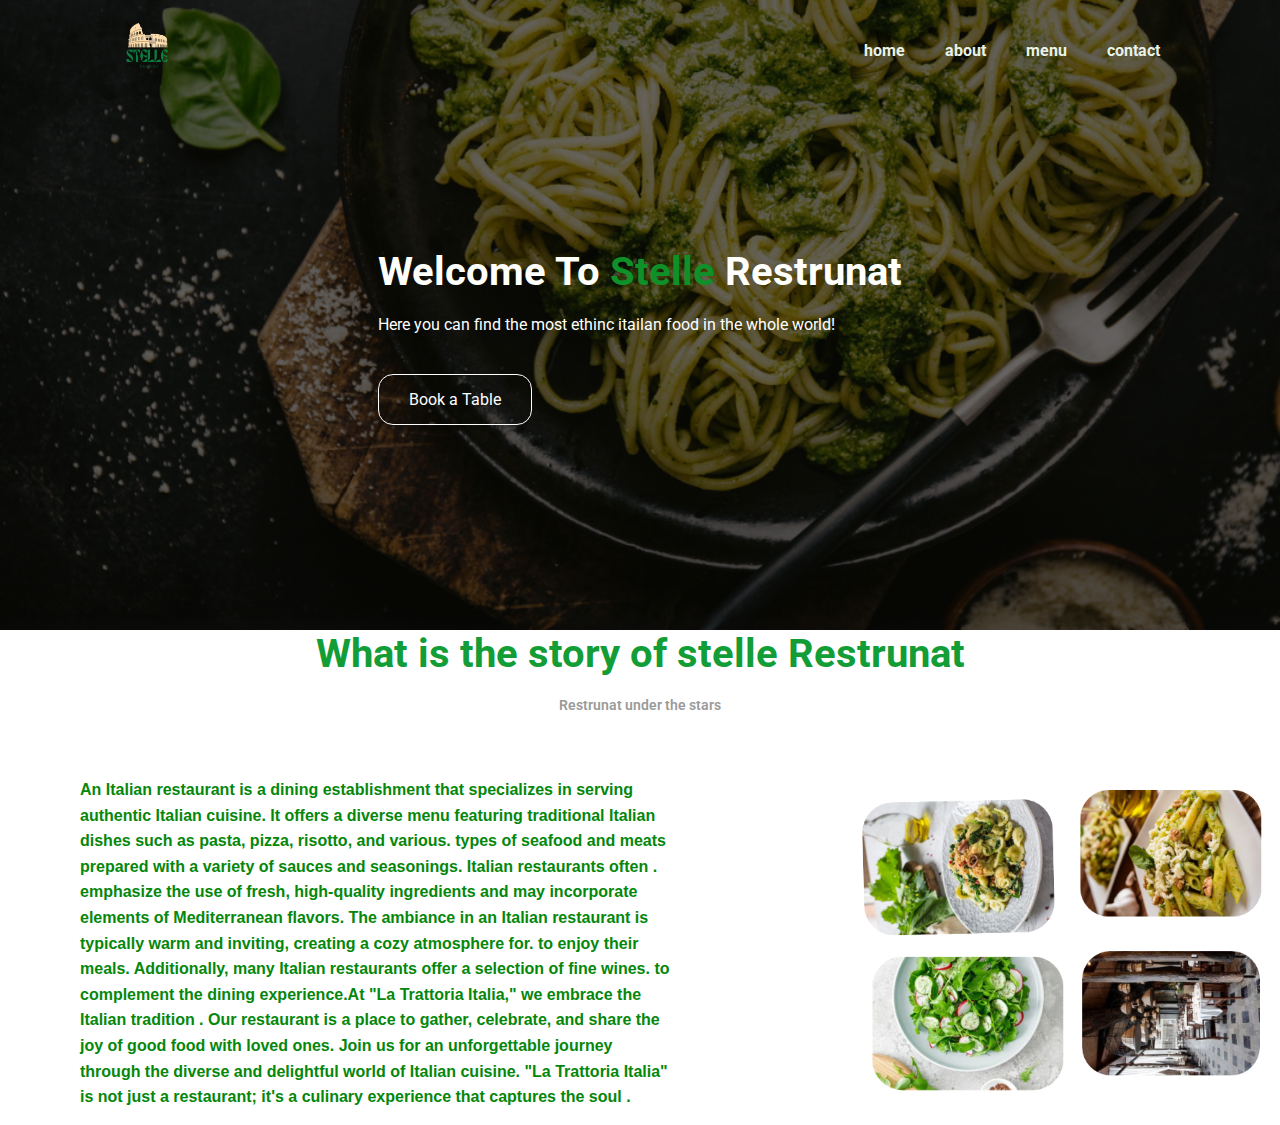
<file: stelle/index.html>
<!DOCTYPE html>
<html lang="en">
<head>
    <meta charset="UTF-8">
    <meta name="viewport" content="width=device-width, initial-scale=1.0">
    <title>stelle</title>
  <!--link css-->
  <link rel="stylesheet" href="./staly.css">

  <link rel="stylesheet" href="#book.html">
</head>
<body>
    <!--header start-->
    
    <header>
        <div id="navbar">
            <img src="./img/logo.PNG" alt="njoom logo">
            <nav>
                <ul>
                    <li><a href="#home">home</a></li>
                    <li><a href="#about">about</a></li>
                    <li><a href="./meun.html">menu</a></li>
                    <li><a href="./concat.html">contact</a></li>
                </ul>
            </nav>

        </div>
        <div id="header">
            <nav>
            <h1>Welcome To <span class=" primary-text"> Stelle</span> Restrunat</h1>
            <p>Here you can find  the most ethinc itailan food in the whole world!</p>
            <a href ="./book.html" class="btn btn-primary">Book a Table</a>
         </nav>
        </div>
    </header>
    <!--header f-->
    <main>
        <!--abou s-->
    <section id="about">
        <div class="container">
            <div class="title">
              
                <h2>What is the story of stelle Restrunat</h2>
                <p>Restrunat under the stars</p>
            </div>
        </div>
        <div class="about-content">
            <div>
        <p>An Italian restaurant is a dining establishment that specializes in serving authentic Italian cuisine.
        It offers a diverse menu featuring traditional Italian dishes such as pasta, pizza, risotto, and various.
        types of seafood and meats prepared with a variety of sauces and seasonings. Italian restaurants often .
        emphasize the use of fresh, high-quality ingredients and may incorporate elements of Mediterranean flavors.
        The ambiance in an Italian restaurant is typically warm and inviting, creating a cozy atmosphere for. 
        to enjoy their meals. Additionally, many Italian restaurants offer a selection of fine wines.
        to complement the dining experience.At "La Trattoria Italia," we embrace the Italian tradition .
        Our restaurant is a place to gather, celebrate, and share the joy of good food with loved ones.
        Join us for an unforgettable journey through the diverse and delightful world of Italian cuisine. 
        "La Trattoria Italia" is not just a restaurant; it's a culinary experience that captures the soul .









                    
                    
                    
                    

                </P>
            </div>
            <img src="./img/about njoom.PNG" alt="" srcset="itailan food">

        </div>

    </section>
   
    
    </main>
</body>
</html>
</file>
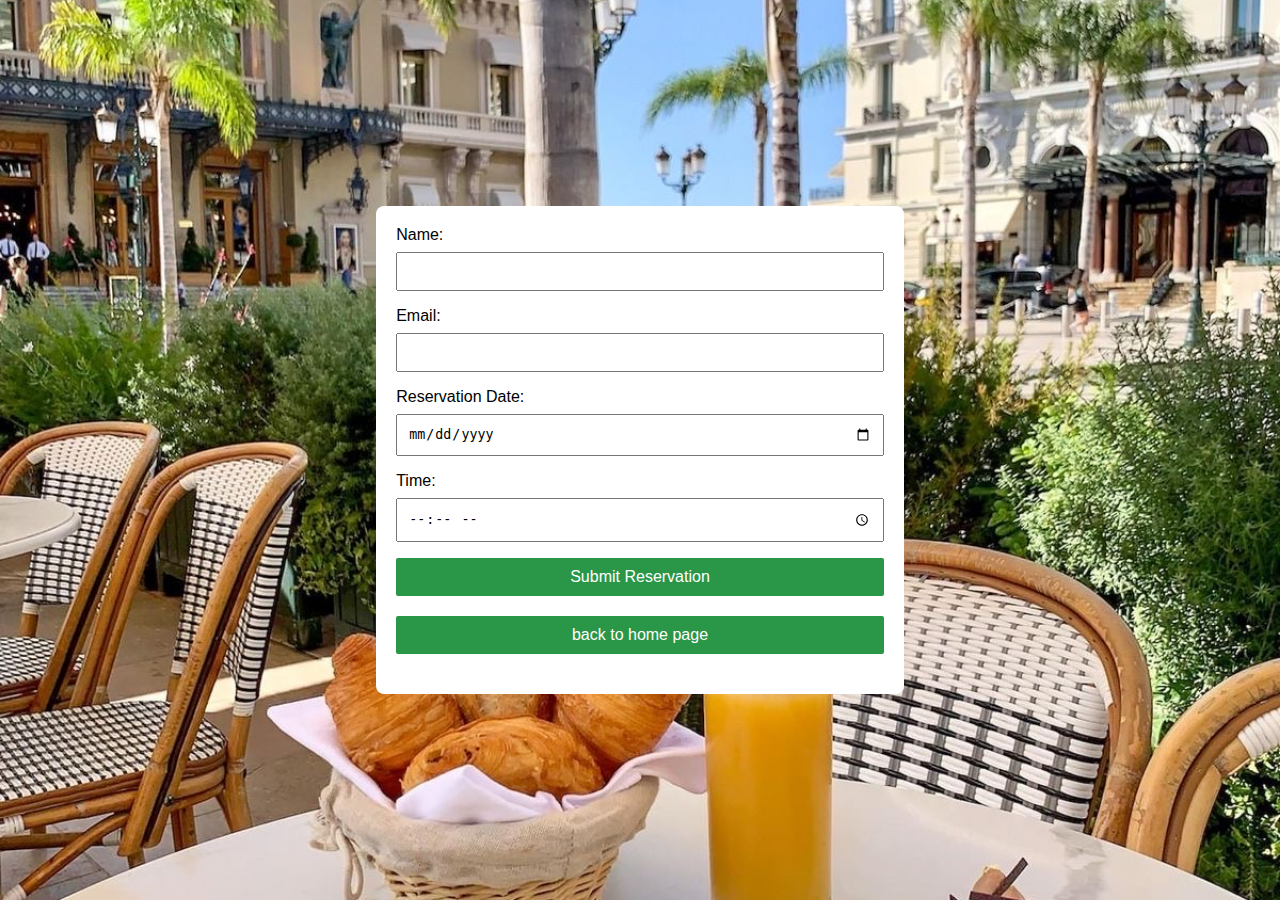
<file: stelle/book.html>
<!DOCTYPE html>
<html lang="en">
<head>
  <meta charset="UTF-8">
  <meta name="viewport" content="width=device-width, initial-scale=1.0">
  <style>
    
    body {
      font-family: Arial, sans-serif;
      background-color: #f4f4f4;
      margin: 0;
      padding: 0;
      display: flex;
      align-items: center;
      justify-content: center;
      height: 100vh;
      background: url(./img/book.JPG)center center/cover no-repeat;
    position: relative;

    }
   
  
    form {
      background-color: #fff;
      padding: 20px;
      border-radius: 8px;
      max-width: 500%;
    }

    label {
      display: block;
      margin-bottom: 8px;
    }

    input, button {
      width: 100%;
      padding: 10px;
      margin-bottom: 16px;
      box-sizing: border-box;
    }
    input, #buttonb {
      width: 100%;
      padding: 10px;
      margin-bottom: 16px;
      box-sizing: border-box;
     
    }

    button {
      background-color: #4caf50;
      color: white;
      border: none;
      border-radius: 4px;
      cursor: pointer;
    }
    #buttonb {
            background-color: #333;
            color: #fff;
            padding: 10px 15px;
            border: none;
            border-radius: 4px;
            cursor: pointer;
            text-decoration: none;
            margin-bottom: 20px;
            align-content: center;
            justify-content: center;
            align-items: center;
        }

        #buttonb:hover {
            background-color: #555;
        }
        #buttonb {
      display: inline-block;
      padding: 10px 20px;
      font-size: 16px;
      text-decoration: none;
      background-color: #2a9647;
      color: #ffffff;
      border-radius: 2px;
      border: none;
      cursor: pointer;
      margin-bottom: 20px;
      text-align: center;
        }
        button {
            background-color: #333;
            color: #fff;
            padding: 10px 15px;
            border: none;
            border-radius: 4px;
            cursor: pointer;
            text-decoration: none;
            margin-bottom: 20px;
            align-content: center;
        
        }

        button:hover {
            background-color: #555;
        }
        button {
      display: inline-block;
      padding: 10px 20px;
      font-size: 16px;
      text-decoration: none;
      background-color: #2a9647;
      color: #ffffff;
      border-radius: 2px;
      border: none;
      cursor: pointer;
      margin-bottom: 20px;
        }
   
  </style>
  <title>Table Reservation</title>
</head>

<body>
  <script src="aralt.js"></script>
  <form id="reservationForm">
    <label for="name">Name:</label>
    <input type="text" id="name" name="name" required>

    <label for="email">Email:</label>
    <input type="email" id="email" name="email" required>

    <label for="date">Reservation Date:</label>
    <input type="date" id="date" name="date" required>
    
    <label for="time">Time:</label>
    <input type="time" id="time" name="time" >

    <button type="button" onclick="submitReservation()">Submit Reservation</button>
    <a href="./index.html" id="buttonb">back to home page</a>
    
  </form>

  
</body>
</html>
</file>
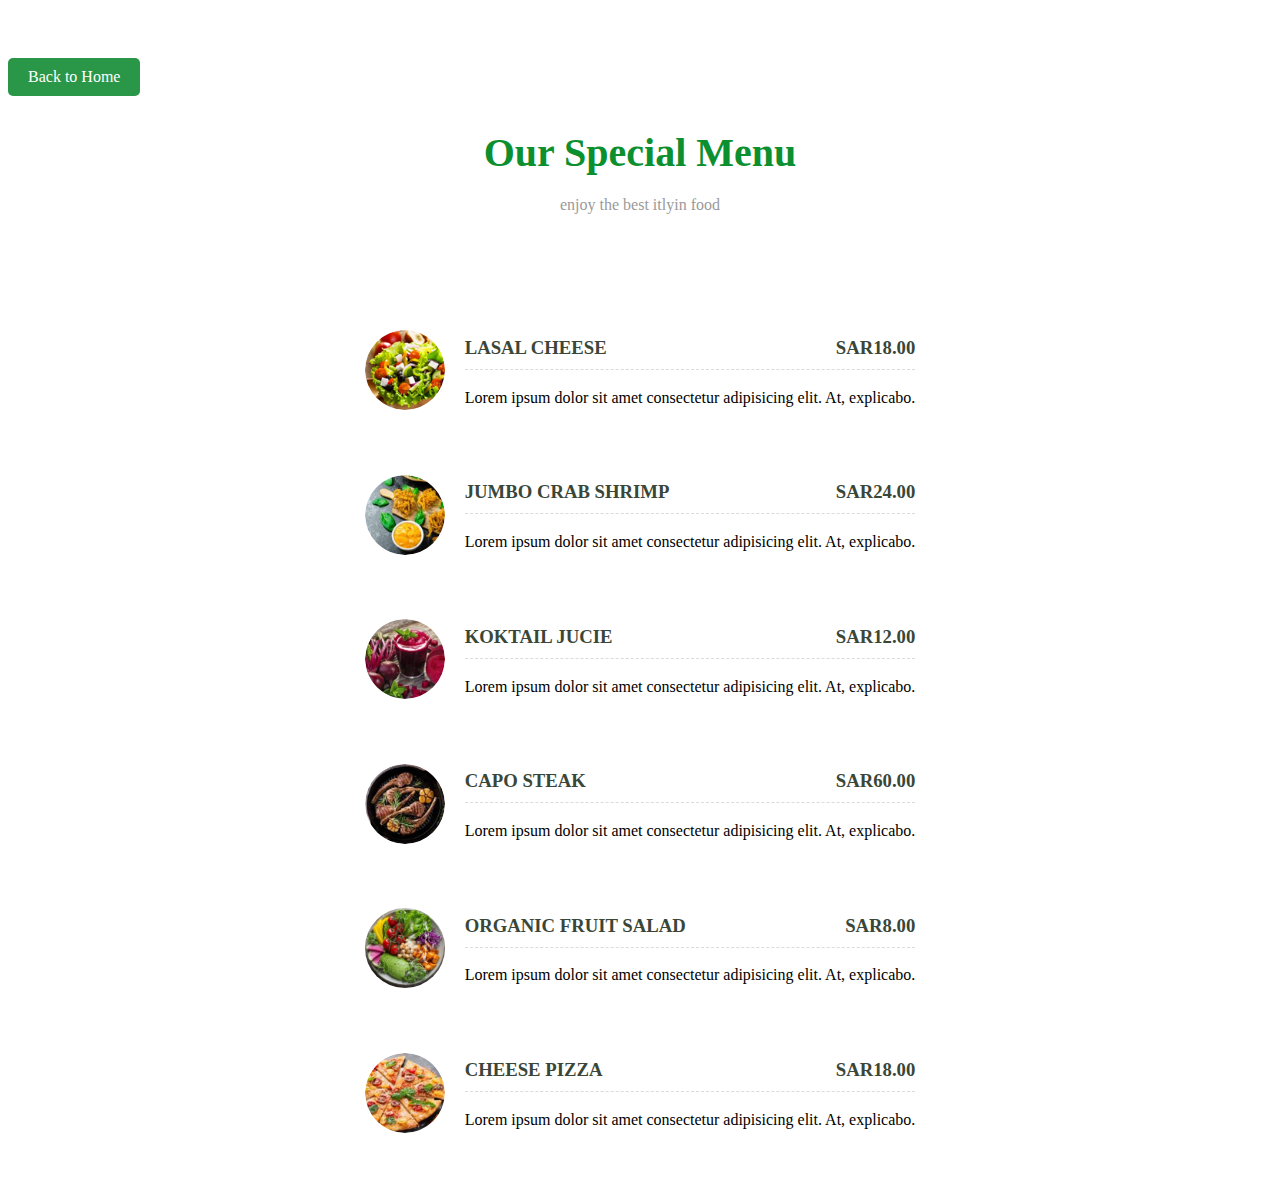
<file: stelle/meun.html>
<html>
<head>
	<meta charset="utf-8">
	<meta name="viewport" content="width=device-width, initial-scale=1">
	<title></title>
	 <link rel="stylesheet" href="./menu.css">
</head>
<body>


<a href="./index.html" class="back-button">Back to Home</a>
	 
 <section id="menu">
            <div class="container">
                <div class="title">
                    <h2>Our Special Menu</h2>
                    <p>enjoy the best itlyin food</p>
                </div>
                <div class="menu-items">
                    <div class="menu-items-left">
                        <div class="menu-item">
                            <img src="./img/MENU1.png" alt="LASAL Cheese">
                            <div>
                                <h3>LASAL CHEESE <span class="primary-text">SAR18.00</span></h3>
                                <p>Lorem ipsum dolor sit amet consectetur adipisicing elit. At, explicabo.</p>
                            </div>
                        </div>
                        <div class="menu-item">
                            <img src="./img/MUNO02.png" alt="JUMBO CRAB SHRIMP">
                            <div>
                                <h3>JUMBO CRAB SHRIMP <span class="primary-text">SAR24.00</span></h3>
                                <p>Lorem ipsum dolor sit amet consectetur adipisicing elit. At, explicabo.</p>
                            </div>
                        </div>
                        <div class="menu-item">
                            <img src="./img/3MUNE.png" alt="KOKTAIL JUCIE">
                            <div>
                                <h3>KOKTAIL JUCIE <span class="primary-text">SAR12.00</span></h3>
                                <p>Lorem ipsum dolor sit amet consectetur adipisicing elit. At, explicabo.</p>
                            </div>
                        </div>
                        <div class="menu-item">
                            <img src="./img/MUNO4.png" alt="CAPO STEAK">
                            <div>
                                <h3>CAPO STEAK <span class="primary-text">SAR60.00</span></h3>
                                <p>Lorem ipsum dolor sit amet consectetur adipisicing elit. At, explicabo.</p>
                            </div>
                        </div>
                        <div class="menu-item">
                            <img src="./img/MUNO5.jpeg" alt="ORGANIC FRUIT SALAD">
                            <div>
                                <h3>ORGANIC FRUIT SALAD <span class="primary-text">SAR8.00</span></h3>
                                <p>Lorem ipsum dolor sit amet consectetur adipisicing elit. At, explicabo.</p>
                            </div>
                        </div>
                        <div class="menu-item">
                            <img src="./img/MUNO6.png" alt="CHEESE PIZZA">
                            <div>
                                <h3>CHEESE PIZZA <span class="primary-text">SAR18.00</span></h3>
                                <p>Lorem ipsum dolor sit amet consectetur adipisicing elit. At, explicabo.</p>
                            </div>
                        </div>
                   
                    </div>
                    
                </div>
               
 
            </div>
        </section>
</body>
</html>
</file>
<file: stelle/staly.css>
@import url('https://fonts.googleapis.com/css2?family=Roboto:ital,wght@0,400;0,500;0,700;0,900;1,400;1,500;1,700;1,900&display=swap');

*{
    padding: 0;
    margin: 0;
    box-sizing: border-box;
/*  نوع الخط  واقدر اجيبه من قوقل فونت  */
}
body{
    font-family: 'Roboto', sans-serif;
}
ul{
    list-style: none;
}
a{
    text-decoration: none;
}
#about{
    background-color: rgb(255, 255, 255);
    
}
.container{
    margin: 10;
    color: #056215;
    
}

/* butun */
.primary-text{
  color: #0f9028;
}
.btn {
  display: inline-block;
  padding: 15px 30px;
  border: none;
  border-radius: 15px;
  cursor: pointer;
}

.btn-primary {
  color: #fff;
  border: 1px solid #fff;
}


.btn-primary:hover{
  background: #068a32
}
;


.btn-primary:text {
  color: #0f9028;
}




/*header s*/
header{
    height: 70vh;
    background: url(./img/b3.PNG)center center/cover no-repeat;
    position: relative;


    
}
#navbar{
    display: flex;
    justify-content: space-between;
    align-items: center;
    
}
#navbar img{
    width: 100px;
    margin-left: 100px;
    
}
#navbar ul{
    display: flex;
    margin-right: 100px;
}
#navbar ul li a{
    padding: 15px 20px;
    color: rgb(232, 242, 232);
    font-weight: 700;
}

    
nav ul li a:hover {
    border-bottom: 2px solid #52f700;
  }
  
      
  
    

#header {
    display: flex;
    flex-direction: column;
    justify-content: center;
    align-items: center;
    height: 75%;
}



header h1{
    font-size: 40px;
    color: #fffffc;

}

header p{
    margin: 20px 0 40px;
    color: #ffffff;
    

}
header::before {
  content: "";
  width: 100%;
  height: 100%;
  position: absolute;
  top: 0;
  left: 0;
  background: rgb(0, 0, 0, 0.6);
}

/*عشان تصير الخلفيه شفافه نستخدم rgb ونتحكم ب نسبه الشفافيه*/
header * {
  z-index: 10;
}
/*تعشان يصير الخط واضح بعد */

/*f heder*/
/*about s*/

  #about .title
   {
    text-align: center;
    margin-bottom: 4rem;
  }
  
  #about h2
   {
    font-size: 40px;
    margin-bottom: 20px;
  }* About Start */
  #about {
    height: 80vh;
    
    display: flex;
    justify-content: center;
    align-items: center;
    background: url(./img/bag\ about.JPG)center center/cover no-repeat;

  }
  
  #about .title
  {
    text-align: center;
    margin-bottom: 4rem;
  }
  
  #about h2
 {
    font-size: 40px;
    margin-bottom: 20px;
  }
  
  #about h2 {
    color: #129d37;
  }
  
  #about .title p {
    font-weight: 600;
    font-size: 14px;
    color: #9a9a9a;
  }
  
  #about .about-content {
    display: flex;
    justify-content: space-between;
  }
  
  #about .about-content p {
    margin-right: 10rem;
    margin-left: 5rem;
    line-height: 1.6;
    color: #05870b;
    font-weight: 600;
    font-family: 'Gill Sans', 'Gill Sans MT', Calibri, 'Trebuchet MS', sans-serif;
  }
  
  #about img {
    max-width: 450px;
  }
  
  #about .about-content a {
    margin-top: 2rem;
  }
</file>
<file: stelle/menu.css>
#menu {
    background: #ffffff;
    padding: 0rem 0;
  }
  
  #menu .title h2 {
    color: #0c8f2f;
  
  }
  #menu .title p {
    color: #9a9a9a;
    font-weight: 500;
  }
  
  #menu .menu-items {
    display: flex;
    justify-content: center;
    align-items: center;
  }
  
  #menu .menu-items .menu-item {
    display: flex;
    justify-content: center;
    align-items: center;
    margin: 40px;
  }
  
  #menu .menu-items .menu-item img {
    width: 80px;
    margin-right: 20px;
    border-radius: 100%;
  }
  
  #menu .menu-items .menu-item h3 {
    color: #3a4738;
    border-bottom: 1px dashed #e0d9d9;
    padding-bottom: 10px;
    position: relative;
  }
  
  #menu .menu-items .menu-item span {
    position: absolute;
    right: 0px;
    top: 0;
  }
  
  #menu .menu-items .menu-item p {
    margin-top: 10px;
  }
  
  
  #menu .title {
    text-align: center;
    margin-bottom: 4rem;
  }
  #menu h2 {
    font-size: 40px;
    margin-bottom: 20px;
  }
  
  
  .back-button:hover {
      background-color: #09a829;
  }
  .back-button {
      display: inline-block;
      padding: 10px 20px;
      font-size: 16px;
      text-decoration: none;
      background-color: #2a9647;
      color: #ffffff;
      border-radius: 5px;
      border: none;
      cursor: pointer;
      margin-top: 50px;
      margin-right: 100px;
     
  }

    
    
  
  
  /* Menu Section End */
</file>
